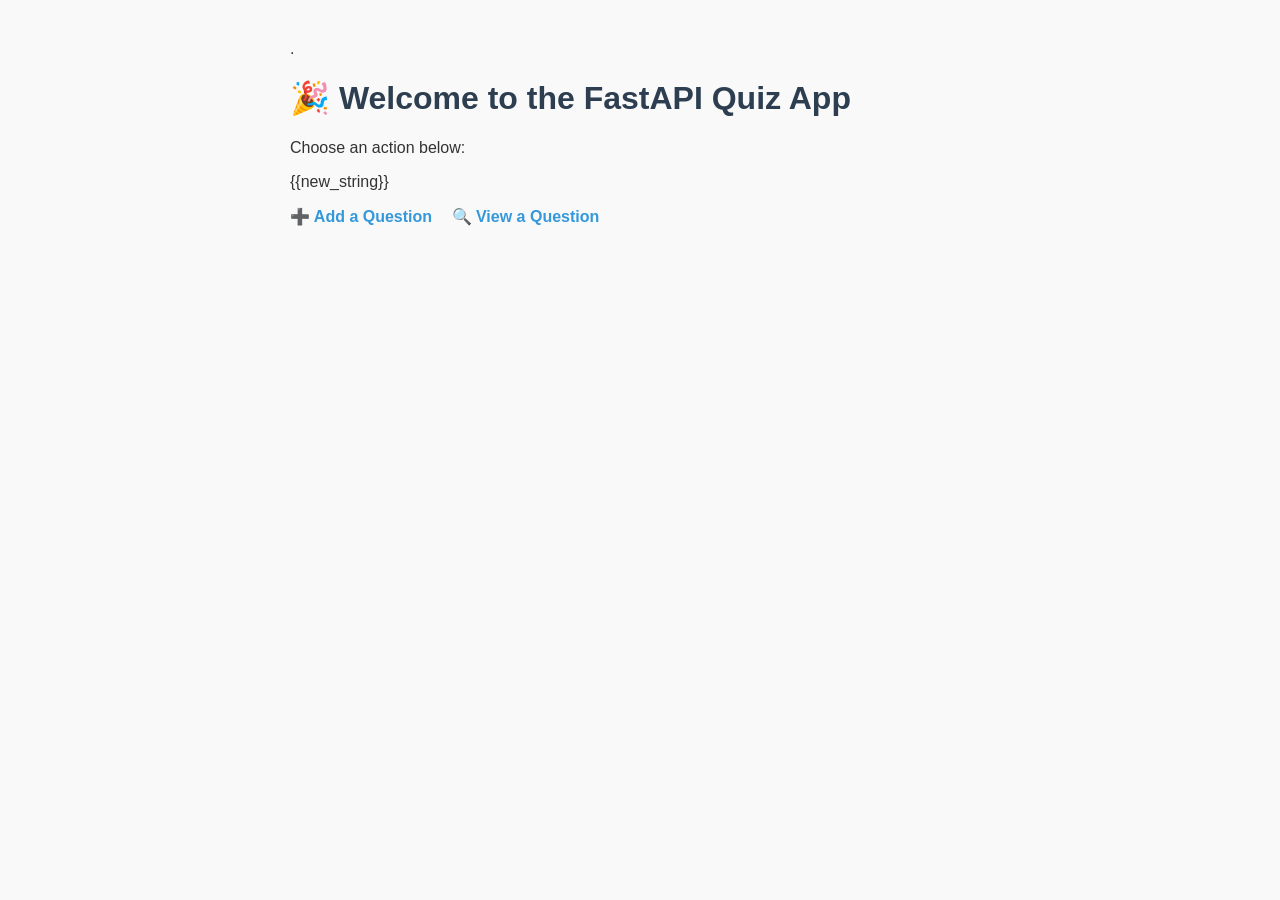
<file: templates/index.html>
<!DOCTYPE html>
<html>
  <head>
    <title>FastAPI Quiz App</title>
    <link rel="stylesheet" href="/static/styles.css" />
  </head>
  <body>
    <div class="container">
      <p>.</p>
      <h1>🎉 Welcome to the FastAPI Quiz App</h1>
      <p>Choose an action below:</p>
      <p>{{new_string}}</p>
      <a href="/add-question">➕ Add a Question</a>
      <a href="/view-question">🔍 View a Question</a>
    </div>
  </body>
</html>
</file>
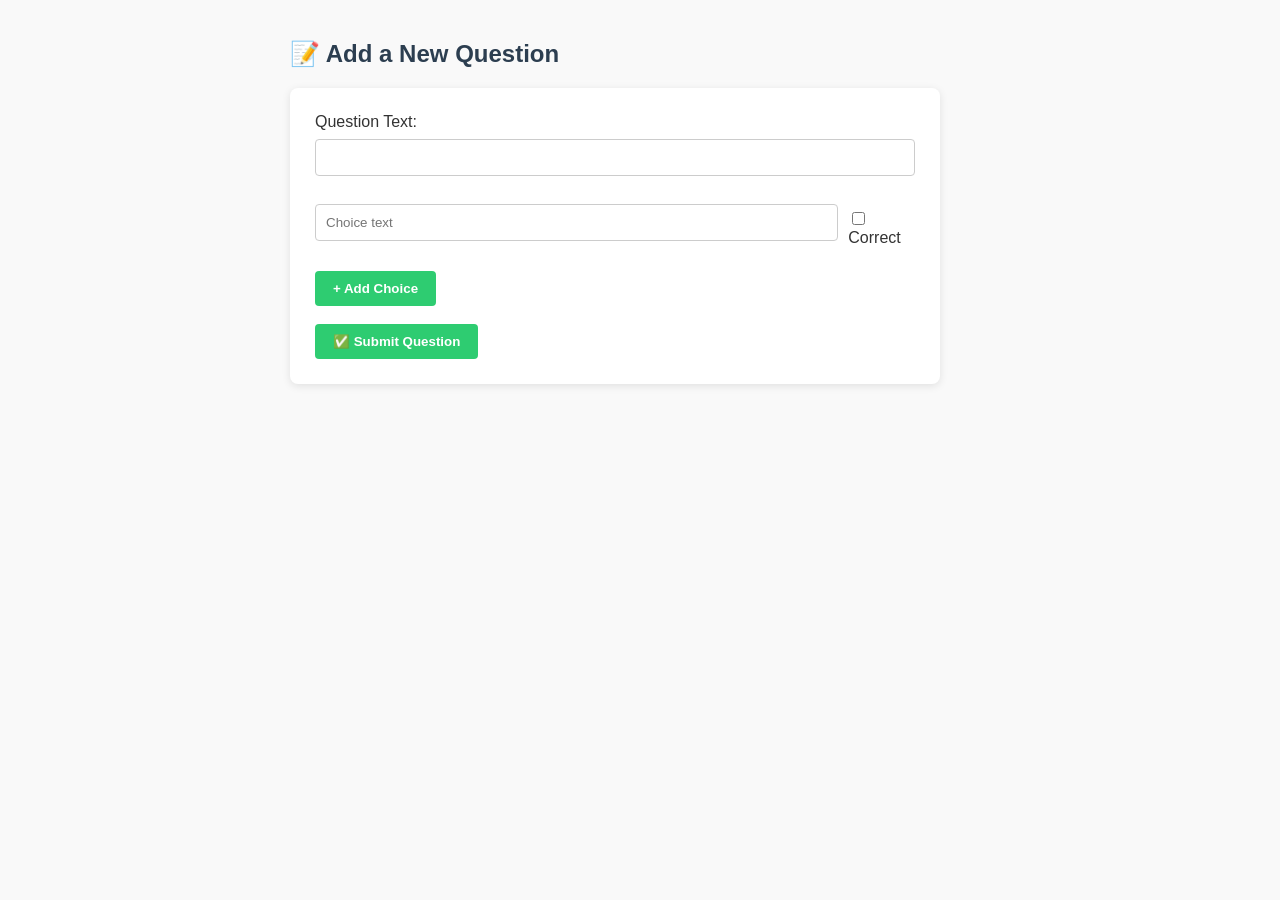
<file: templates/add_question.html>
<!DOCTYPE html>
<html>
  <head>
    <title>Add Question</title>
    <link rel="stylesheet" href="/static/styles.css" />
  </head>
  <body>
    <div class="container">
      <h2>📝 Add a New Question</h2>
      <form id="questionForm">
        <label>Question Text:</label>
        <input type="text" id="question_text" required />

        <div id="choices">
          <div class="choice">
            <input
              type="text"
              class="choice_text"
              placeholder="Choice text"
              required
            />
            <label><input type="checkbox" class="is_correct" /> Correct</label>
          </div>
        </div>

        <button type="button" onclick="addChoice()">+ Add Choice</button
        ><br /><br />
        <button type="submit">✅ Submit Question</button>
      </form>

      <p id="result" style="margin-top: 20px; font-weight: bold"></p>
    </div>

    <script src="/static/app.js"></script>
  </body>
</html>
</file>
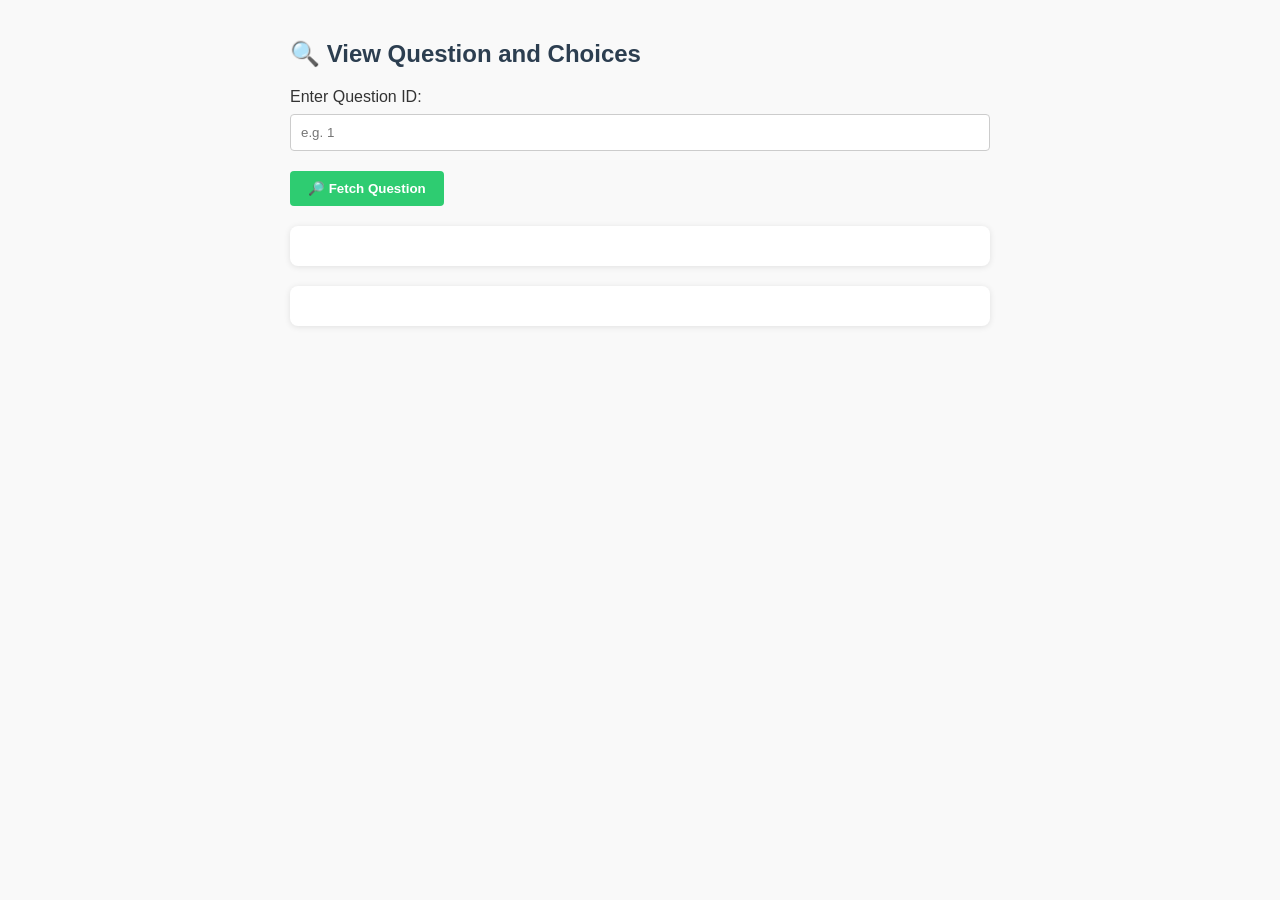
<file: templates/view_question.html>
<!DOCTYPE html>
<html>
  <head>
    <title>View Question</title>
    <link rel="stylesheet" href="/static/styles.css" />
  </head>
  <body>
    <div class="container">
      <h2>🔍 View Question and Choices</h2>
      <label>Enter Question ID:</label>
      <input type="number" id="question_id" placeholder="e.g. 1" />
      <button onclick="fetchQuestion()">🔎 Fetch Question</button>

      <div id="questionDisplay"></div>
      <div id="choicesDisplay"></div>
    </div>

    <script src="/static/app.js"></script>
  </body>
</html>
</file>
<file: static/styles.css>
/* Global styles */
body {
  font-family: "Segoe UI", Tahoma, Geneva, Verdana, sans-serif;
  margin: 40px;
  background-color: #f9f9f9;
  color: #333;
}

h1,
h2 {
  color: #2c3e50;
}

a {
  color: #3498db;
  text-decoration: none;
  font-weight: bold;
  margin-right: 15px;
}

a:hover {
  text-decoration: underline;
}

form {
  background: #fff;
  padding: 25px;
  border-radius: 8px;
  box-shadow: 0 2px 8px rgba(0, 0, 0, 0.1);
  max-width: 600px;
}

label {
  font-weight: 500;
}

input[type="text"],
input[type="number"] {
  width: 100%;
  padding: 10px;
  margin: 8px 0 20px 0;
  border: 1px solid #ccc;
  border-radius: 4px;
  box-sizing: border-box;
}

button {
  background-color: #2ecc71;
  color: white;
  padding: 10px 18px;
  border: none;
  border-radius: 4px;
  cursor: pointer;
  font-weight: bold;
}

button:hover {
  background-color: #27ae60;
}

#choices .choice {
  display: flex;
  gap: 10px;
  align-items: center;
  margin-bottom: 10px;
}

#questionDisplay,
#choicesDisplay {
  margin-top: 20px;
  background: #fff;
  padding: 20px;
  border-radius: 8px;
  box-shadow: 0 1px 6px rgba(0, 0, 0, 0.1);
}

ul {
  padding-left: 20px;
}

.container {
  max-width: 700px;
  margin: 0 auto;
}
</file>
